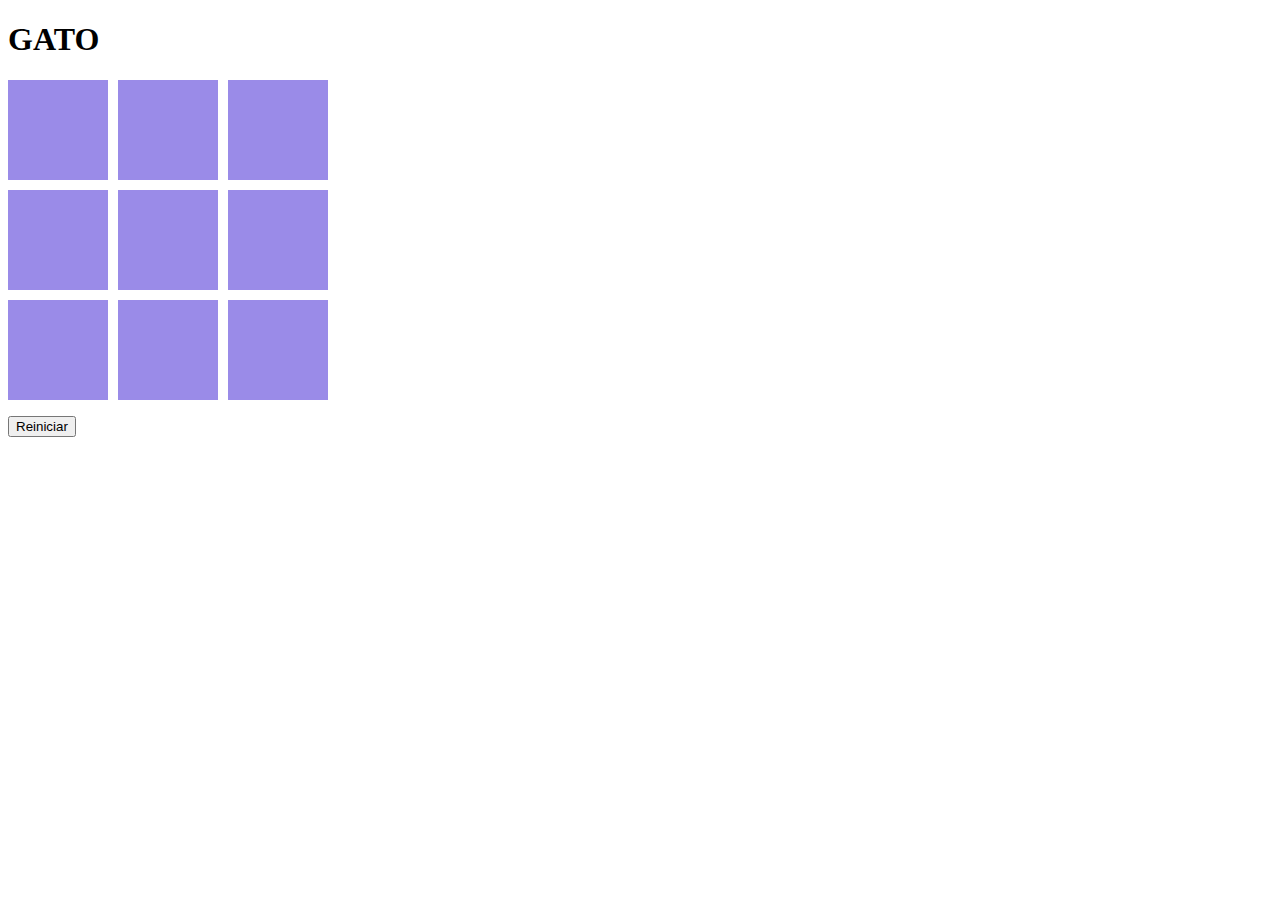
<file: JUEGO/index.html>
<!DOCTYPE html>
<html lang="en">
  <head>
    <meta charset="utf-8" />
    <meta
      name="viewport"
      content="width=device-width, initial-scale=1, shrink-to-fit=no"
    />
    <link
      href="https://cdn.jsdelivr.net/npm/bootstrap@5.0.1/dist/css/bootstrap.min.css"
      rel="stylesheet"
      integrity="sha384-+0n0xVW2eSR5OomGNYDnhzAbDsOXxcvSN1TPprVMTNDbiYZCxYbOOl7+AMvyTG2x"
      crossorigin="anonymous"
    />
    <title>JUEGO DEL GATO</title>
    <style>
      .board {
        display: grid;
        grid-template-columns: repeat(3, 1fr);
        gap: 10px;
        width: 300px;
        border: none;
      }

      .casilla {
        width: 100px;
        height: 100px;
        background-color: rgb(154, 139, 232);
        display: flex;
        align-items: center;
        justify-content: center;
        font-size: 40px;
        cursor: pointer;
      }

      .message {
        margin-top: 10px;
        font-weight: bold;
      }
    </style>
  </head>

  <body class="text-center mt-4 font-monospace">
    
    <div class="card text-center d-grid gap-2 col-6 mx-auto">
      <h1 class="text-center font-monospace">GATO</h1>
      <div class="card-body text-center d-grid gap-2 col-6 mx-auto">
        <div class="board text-center">
          <div class="casilla"></div>
          <div class="casilla"></div>
          <div class="casilla"></div>
          <div class="casilla"></div>
          <div class="casilla"></div>
          <div class="casilla"></div>
          <div class="casilla"></div>
          <div class="casilla"></div>
          <div class="casilla"></div>
        </div>
      </div>
    </div>

    <p></p>
    <button class="btn btn-primary btn-lg text-center" id="reincio">
      Reiniciar
    </button>
   
    <div id="mensaje" style="display: none;">¡Juego terminado!</div>

    <script src="./juego.js"></script>
    <script
      src="https://cdn.jsdelivr.net/npm/bootstrap@5.0.1/dist/js/bootstrap.bundle.min.js"
      integrity="sha384-gtEjrD/SeCtmISkJkNUaaKMoLD0//ElJ19smozuHV6z3Iehds+3Ulb9Bn9Plx0x4"
      crossorigin="anonymous"
    ></script>
  </body>
</html>
</file>
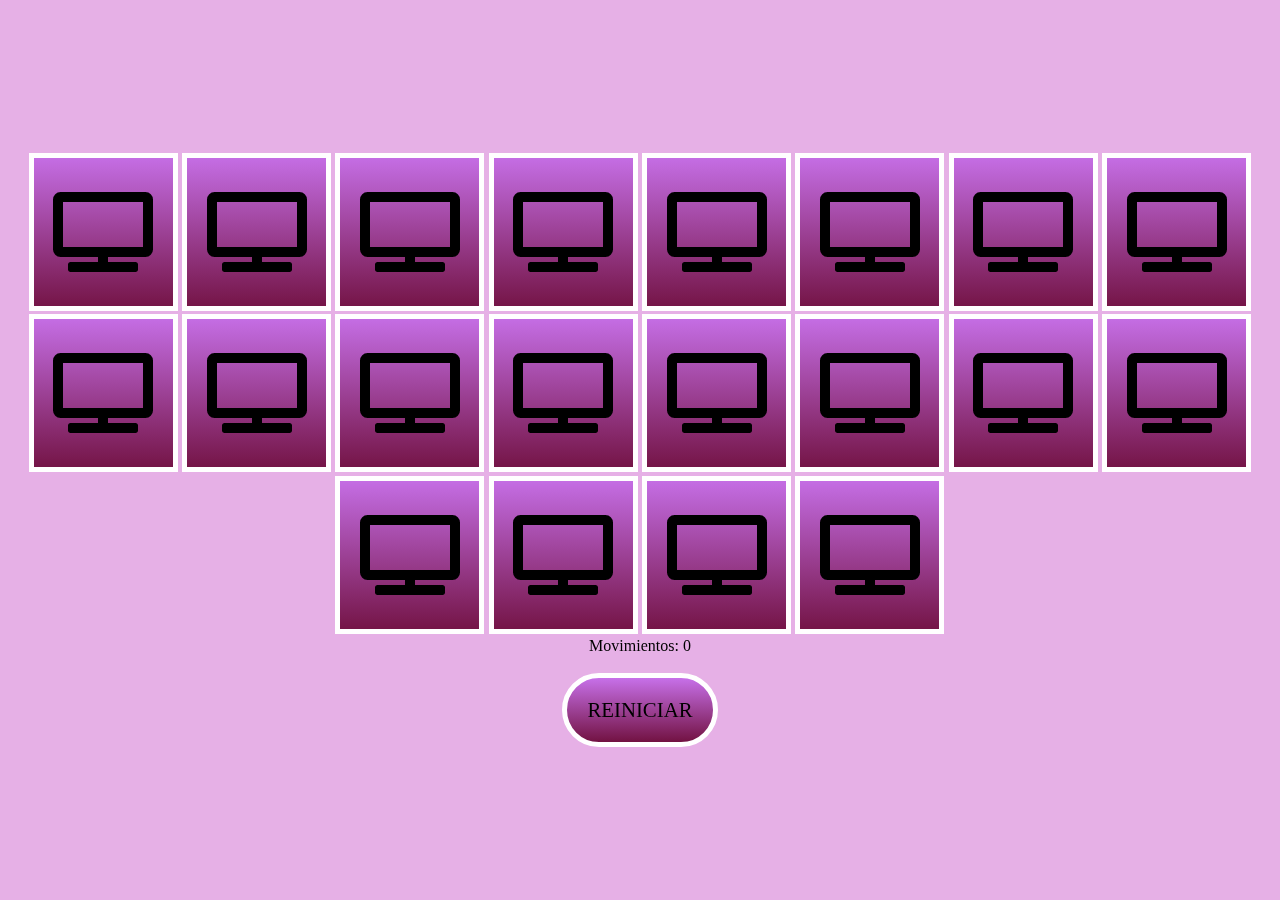
<file: MEMORAMA/index.html>
<!DOCTYPE html>
<html lang="en">

<head>
  <meta charset="UTF-8">
  <title>Memorama</title>

  <link rel="stylesheet" href="https://cdnjs.cloudflare.com/ajax/libs/font-awesome/5.15.3/css/all.min.css">
  <link rel="stylesheet" href="style.css">
</head>

<body>
  <div id="tablero">
  </div>
  <div id="movimientos">Movimientos: 0</div>
  <div id="mensaje"></div>
  
  <br>

  <div class="nuevo-juego" onclick="generarTablero()">
    REINICIAR
  </div>
  <div id="mensajeTerminado" style="display: none">
    Juego Terminado
    
  </div>
  

  <script src="./memorama.js"></script>

</body>

</html>
</file>
<file: MEMORAMA/style.css>
:root {
    --w: calc(70vw / 6);
    --h: calc(70vh / 4);
  }

  * {
    transition: all 0.5s;
  }

  body {
    padding: 0;
    margin: 0;
    -webkit-perspective: 1000;
    background: rgb(230, 176, 230);
    min-height: 100vh;
    display: flex;
    flex-direction: column;
    justify-content: center;
    align-items: center;
    text-align: center;
    font-family: calibri;
  }

  div {
    display: inline-block;
  }

  .area-tarjeta,
  .tarjeta,
  .cara {
    cursor: pointer;
    width: var(--w);
    min-width: 100px;
    height: var(--h);
  }

  .tarjeta {
    position: relative;
    transform-style: preserve-3d;
    animation: iniciar 5s;
  }

  .cara {
    position: absolute;
    backface-visibility: hidden;
    box-shadow: inset 0 0 0 5px white;
    font-size: 500%;
    display: flex;
    justify-content: center;
    align-items: center;
  }

  .trasera {
    background-color: rgb(254, 224, 255);
    transform: rotateY(180deg);
  }

  .superior {
    background: linear-gradient(rgb(199, 112, 233), rgb(114, 18, 66));
  }

  .nuevo-juego {
    cursor: pointer;
    background: linear-gradient(rgb(199, 112, 233), rgb(114, 18, 66));
    padding: 20px;
    border-radius: 50px;
    border: white 5px solid;
    font-size: 130%;
  }

  .icon {
    width: 90%;
    height: 80%;
    background-size: cover;
  }

  @keyframes iniciar {

    20%,
    90% {
      transform: rotateY(180deg);
    }

    0%,
    100% {
      transform: rotateY(0deg);
    }
  }

  #mensajeTerminado {
    font-size: 24px;
    text-align: center;
    margin-top: 20px;
  }
</file>
